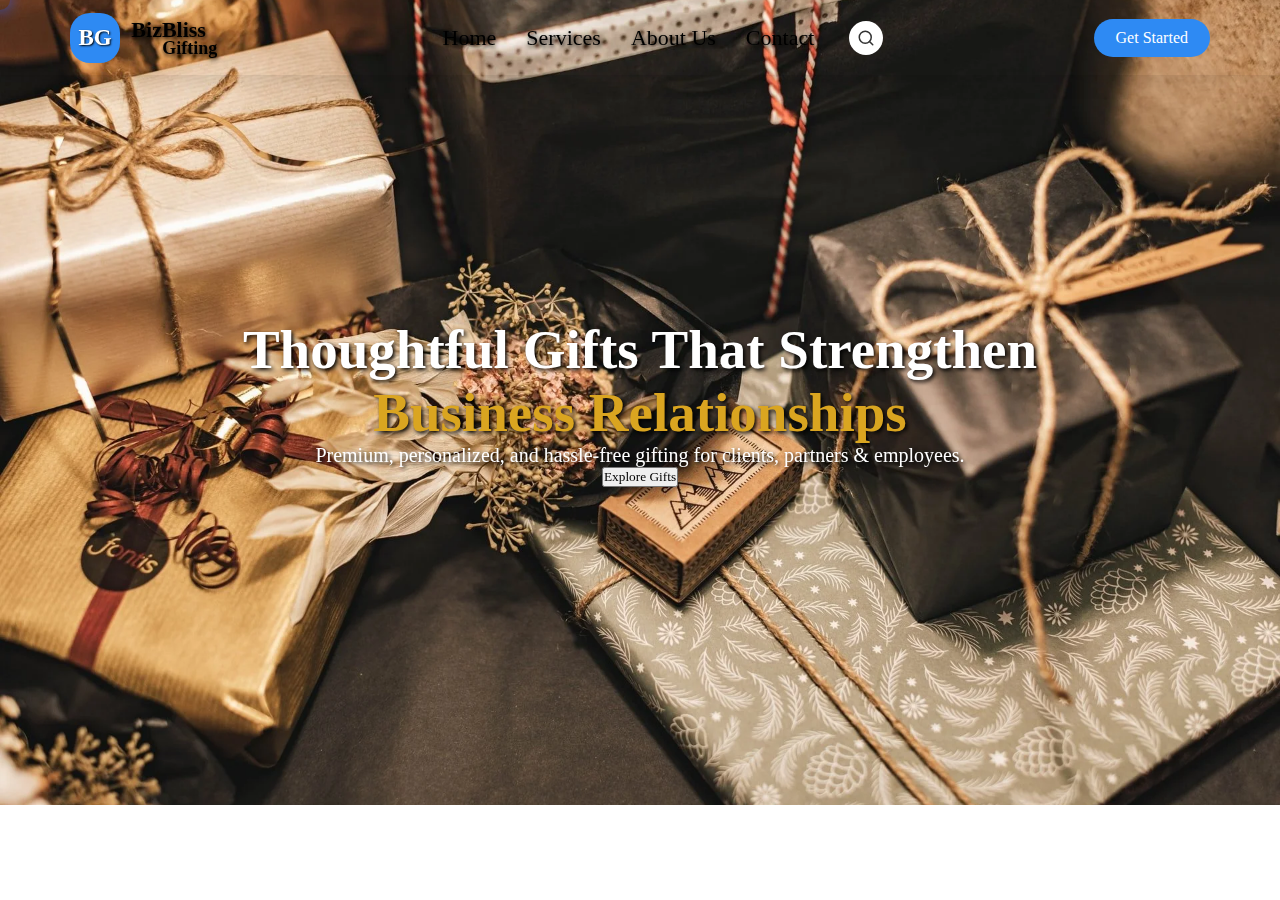
<file: index.html>
<!DOCTYPE html>
<html lang="en">

<head>
    <meta charset="UTF-8">
    <meta name="viewport" content="width=device-width, initial-scale=1.0">
    <title>BizBliss Gifting</title>
    <link rel="stylesheet" href="style.css">
    <link href="https://cdn.jsdelivr.net/npm/bootstrap@5.3.8/dist/css/bootstrap.min.css" rel="stylesheet" integrity="sha384-sRIl4kxILFvY47J16cr9ZwB07vP4J8+LH7qKQnuqkuIAvNWLzeN8tE5YBujZqJLB" crossorigin="anonymous">
</head>

<body>
    <header>
        <div class="navbar">
            <div class="brand-logo">
                <div class="box">
                    <span>BG</span>
                </div>
            </div>
            <div class="brand-container">
                <span class="brand-bb">BizBliss</span>
                <span class="brand-g">Gifting</span>
            </div>
            <div class="nav-links">
                <a href="#home">Home</a>
                <a href="#services">Services</a>
                <a href="#about">About Us</a>
                <a href="#contact">Contact</a>
            </div>

            <button class="search-icon-btn" type="button" aria-label="Search">
                <svg xmlns="http://www.w3.org/2000/svg" height="18" width="18" viewBox="0 0 24 24" fill="none"
                    stroke="currentColor" stroke-width="2" stroke-linecap="round" stroke-linejoin="round">
                    <circle cx="11" cy="11" r="8" />
                    <line x1="21" y1="21" x2="16.65" y2="16.65" />
                </svg>
            </button>
            <div class="get-started">
                <button class="btn btn-primary" type="button" onclick="window.location.href='#login.html'">Get
                    Started</button>
            </div>
        </div>
    </header>
    <section class="hero">
        <div id="home">
            <h1>Thoughtful Gifts That Strengthen</h1>
            <span>Business Relationships</span>
            <p>Premium, personalized, and hassle-free gifting for clients, partners & employees.</p>
            <button type="button" class="explore-btn">Explore Gifts</button>
        </div>
        <div id="cursor">
            <div id="custom-cursor"></div>
        </div>
    </section>


    <script src="script.js" defer></script>
    <script src="https://cdn.jsdelivr.net/npm/@popperjs/core@2.11.8/dist/umd/popper.min.js" integrity="sha384-I7E8VVD/ismYTF4hNIPjVp/Zjvgyol6VFvRkX/vR+Vc4jQkC+hVqc2pM8ODewa9r" crossorigin="anonymous"></script>
    <script src="https://cdn.jsdelivr.net/npm/bootstrap@5.3.8/dist/js/bootstrap.min.js" integrity="sha384-G/EV+4j2dNv+tEPo3++6LCgdCROaejBqfUeNjuKAiuXbjrxilcCdDz6ZAVfHWe1Y" crossorigin="anonymous"></script>
    <script src="https://cdn.jsdelivr.net/npm/bootstrap@5.3.8/dist/js/bootstrap.bundle.min.js" integrity="sha384-FKyoEForCGlyvwx9Hj09JcYn3nv7wiPVlz7YYwJrWVcXK/BmnVDxM+D2scQbITxI" crossorigin="anonymous"></script>
</body>

</html>
</file>
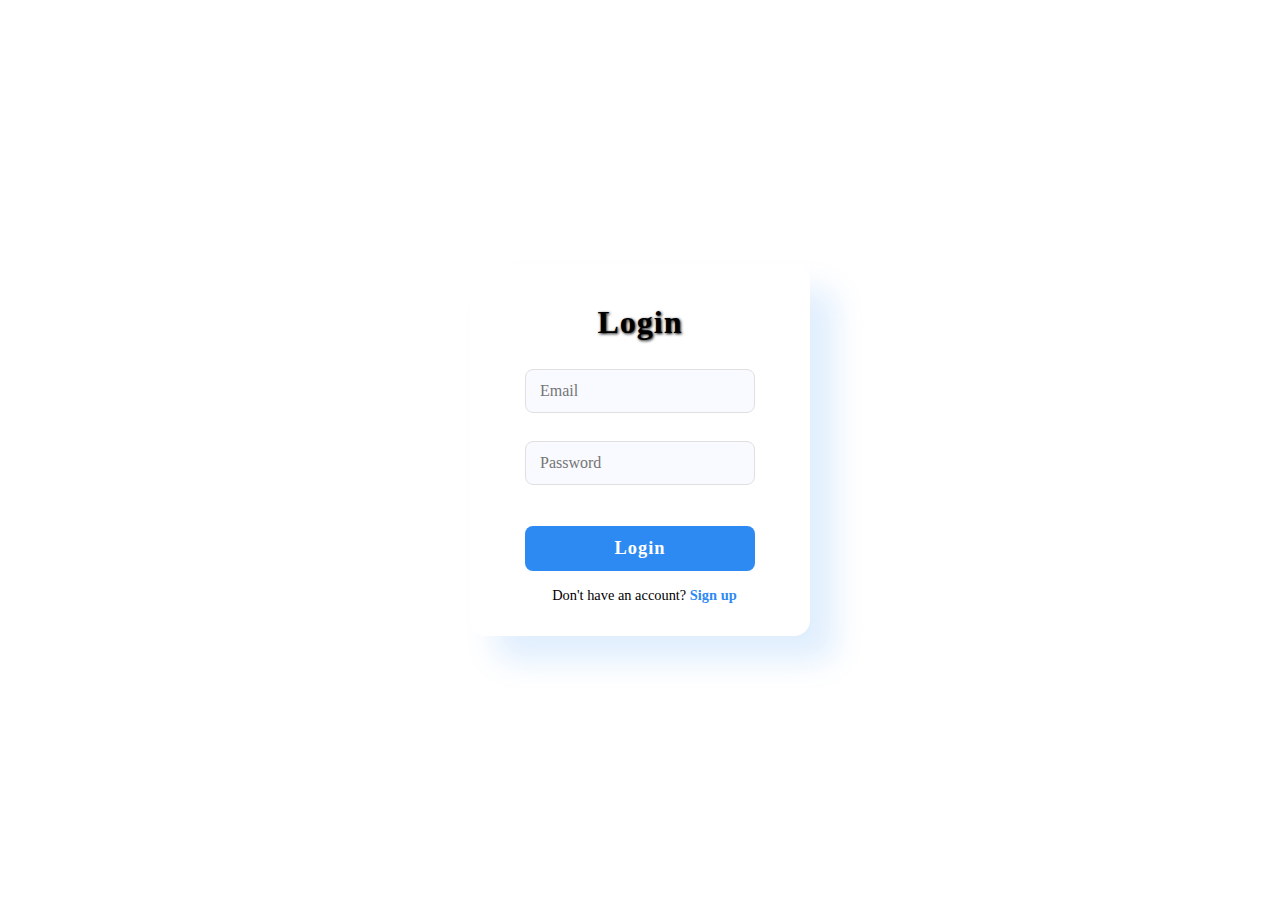
<file: login.html>
<!DOCTYPE html>
<html lang="en">

<head>
    <meta charset="UTF-8">
    <meta name="viewport" content="width=device-width, initial-scale=1.0">
    <title>Login</title>
    <link rel="stylesheet" href="login.css">
</head>

<body>
    <div class="box">
        <h2>Login</h2>
        <form action="/login" method="POST">
            <div class="inputBox">
                <input type="email" id="email" name="email" placeholder="Email" required>
                <br>
                <input type="password" id="password" name="password" placeholder="Password" required>
                <br>
            </div>
            <button type="submit">Login</button>
            <p>Don't have an account? 
                <a href="signup.html">Sign up</a>
            </p>
        </form>
    </div>
</body>

</html>
</file>
<file: style.css>
*{
  font-family: Cambria;
  margin: 0;
  padding: 0;
  box-sizing: border-box;
  scroll-behavior: smooth;
}
html, body {
  margin: 0;
  padding: 0;
  height: 100%;
  width: 100%;
}

@media (max-width: 992px) {
  body {
    font-size: 20px;
  }
}

@media (max-width: 600px) {
  body {
    font-size: 20px;
  }

  nav ul {
    flex-direction: column;
  }
}

.box{
  width: 50px;
  height: 50px;
  background: linear-gradient(135deg, rgba(46, 138, 243, 1) 0%);
  border-radius: 20px;
  display: flex;
  align-items: center;
  justify-content: center;
  margin-left: 20px;
  cursor: pointer;
}

.box span {
  color: white;
  text-shadow: 1px 1px 2px black;
  font-weight: bolder;
  font-size: 23px;
}

.brand-container {
  display: flex;
  align-items: center;
  justify-content: center;
  flex-direction: column;
}

.brand-bb {
  font-size: 22px;
  font-weight: bold;
}

.brand-g {
  font-size: 18px;
  margin-top: -5px;
  margin-left: 4.7vmin;
  font-weight: bold;
}

.navbar {
  display: flex;
  justify-content: center;
  align-items: center;
  padding: 10px 50px;
  background-color: #f8f9fa transparent;
  box-shadow: 0px 5px 20px rgba(0, 0, 0, 0.1);
  position: fixed;
  top: 0;
  left: 0;
  right: 0;
  z-index: 1000;
  height: 75px;
  text-shadow: 1px 2px 4px black;
}

.get-started {
  display: flex;
  align-items: center;
  margin-left: auto;
  margin-right: 20px;
  border: none;
  border-radius: 5px;
}

.get-started:hover{
  transform: scale(1.05);
}

.get-started button {
  background: rgba(46, 138, 243, 1);
  border: none;
  color: white;
  padding: 10px 22px;
  text-align: center;
  text-decoration: none;
  display: inline-block;
  font-size: 16px;
  border-radius: 45px;
  cursor: pointer;
}

.get-started button:hover {
  color: white;
  background-color: rgb(6, 85, 175);
}

.navbar a{
  color: black;
  text-decoration: none;
  padding: 10px 15px;
  font-weight: normal;
  font-size: 22px;
  text-decoration: double;
}

.navbar a:hover {
  color: rgba(46, 138, 243, 1);
}

.navbar a:active {
  color: rgba(46, 138, 243, 1);
}

.nav-links {
  display: flex;
  align-items: center;
  justify-content: center;
  margin-left: auto;
}

.search-icon-btn {
  background: white;
  border: none;
  color: #333;
  border-radius: 100%;
  padding: 8px;
  cursor: pointer;
  display: flex;
  align-items: center;
  justify-content: center;
  margin-left: 20px;
}

.search-icon-btn svg {
  display: block;
}

.search-icon-btn:hover {
  color: rgba(46, 138, 243, 1);
}

.search-icon-btn:active {
  color: #0b4aa8;
}

.hero {
  background-image: url("images/main image.webp");
  background-repeat: no-repeat;
  background-position: center;
  height: 89.4vh;
  background-size: cover;
  padding: 50px 0;
  text-align: center;
  color: white;
  display: flex;
  justify-content: center;
  align-items: center;
}

.hero.home{
  display: flex;
  justify-content: center;
  align-items: center;
}

.hero h1 {
  font-size: 55px;
  font-weight: bolder;
}
.hero span{
  font-size: 55px;
  font-weight: bolder;
}

.hero p {
  font-size: 20px;
}

.hero-btn {
  display: flex;
  justify-content: center;
  align-items: center;
  border: none;
}

.hero-btn button {
  background: rgb(16, 116, 230);
  color: white;
  padding: 12px 30px;
  font-size: 18px;
  border: none;
  border-radius: 45px;
  cursor: pointer;
}

.hero h1{
  text-shadow: 2px 2px 4px black;
}

.hero span{
  text-shadow: 2px 2px 4px black;
  color: goldenrod;
}

.hero p{
  text-shadow: 2px 2px 4px black;
}

#custom-cursor {
  position: fixed;
  left: 0;
  top: 0;
  width: 20px;
  height: 20px;
  margin-left: -10px;
  margin-top: -10px;
  border-radius: 50%;
  box-shadow: 0 0 16px #2e8af3;
  mix-blend-mode: difference;
}
</file>
<file: login.css>
*{
    margin: 0;
    padding: 0;
    box-sizing: border-box;
    font-family: Cambria;
}

@media (max-width: 400px) {
    .box {
        width: 95vw;
        padding: 24px 8px;
    }
    .inputBox input[type="email"],
    .inputBox input[type="password"] {
        font-size: 0.95rem;
        padding: 10px 12px;
    }
    button[type="submit"] {
        font-size: 1rem;
        padding: 10px 0;
    }
}

body {
    min-height: 100vh;
    margin: 0;
    padding: 0;
    display: flex;
    align-items: center;
    justify-content: center;
    font-family: 'Segoe UI', Cambria, sans-serif;
}

.box {
    background: #fff;
    padding: 40px 32px 32px 32px;
    border-radius: 1rem;
    border: none;
    box-shadow: 25px 25px 30px rgba(46, 138, 243, 0.15);
    width: 340px;
    display: flex;
    flex-direction: column;
    align-items: center;
    justify-content: center;
}

.box h2 {
    margin-bottom: 28px;
    color: black;
    font-size: 2rem;
    text-shadow: 1px 1px 3px black;
    font-weight: 700;
    letter-spacing: 1px;
}

.inputBox {
    width: 100%;
    margin-bottom: 18px;
    display: flex;
    flex-direction: column;
    gap: 5px;
}

.inputBox input[type="email"],
.inputBox input[type="password"] {
    width: 100%;
    padding: 12px 14px;
    border: 1.5px solid #e0e0e0;
    border-radius: 8px;
    outline: none;
    font-size: 1rem;
    background: #f8faff;
    transition: border 0.2s, box-shadow 0.2s;
}

.inputBox input[type="email"]:focus,
.inputBox input[type="password"]:focus {
    border: 1.5px solid rgb(6, 85, 175);
}

button[type="submit"] {
    width: 100%;
    padding: 12px 0;
    background: rgba(46, 138, 243, 1);
    color: #fff;
    border: none;
    border-radius: 8px;
    font-size: 1.15rem;
    font-weight: bold;
    letter-spacing: 1px;
    cursor: pointer;
}

button[type="submit"]:hover {
    transform: scale(1.04);
    background-color: rgb(6, 85, 175);  
}

p {
    margin-top: 1rem;
    margin-left: 1.7rem;
    font-size: 0.9rem;
    color: black;
}
p a {
    color: rgba(46, 138, 243, 1);
    text-decoration: none;
    font-weight: bold;
}
p a:hover {
    text-decoration: underline;
}
</file>
